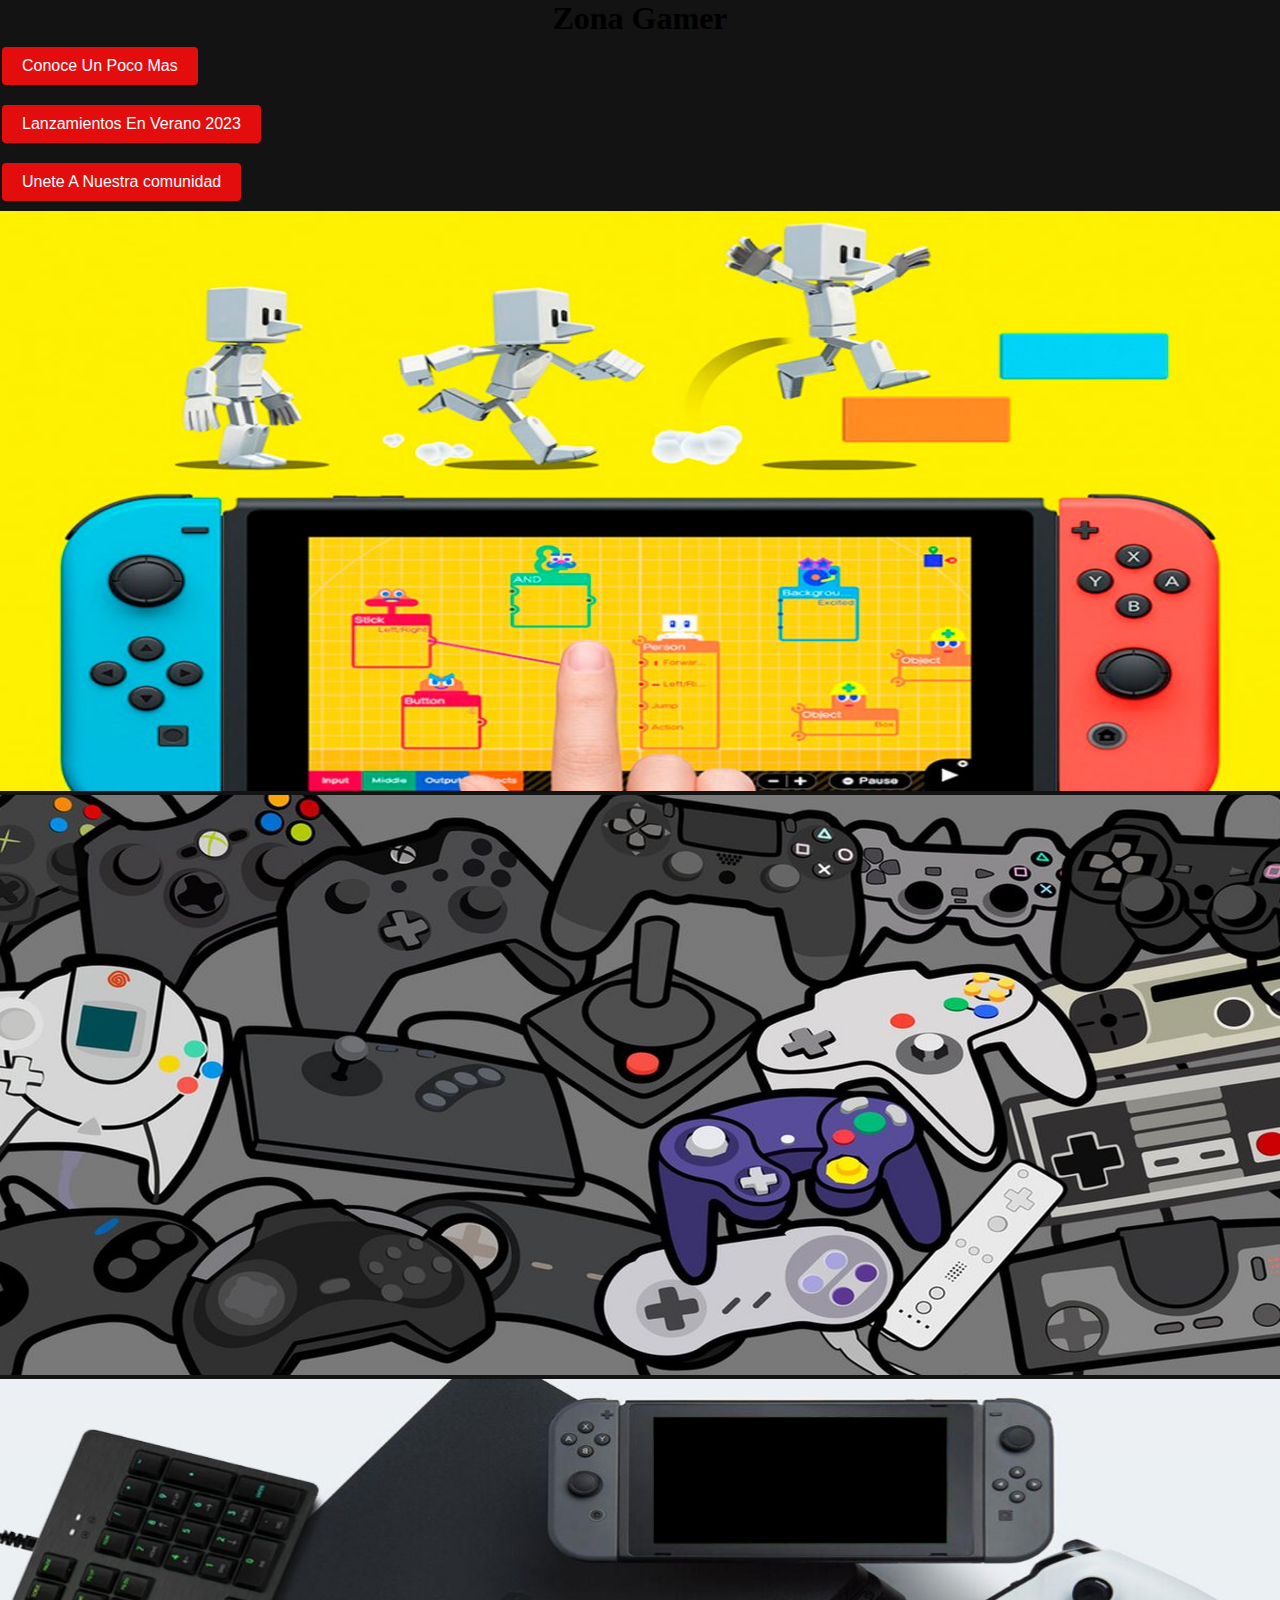
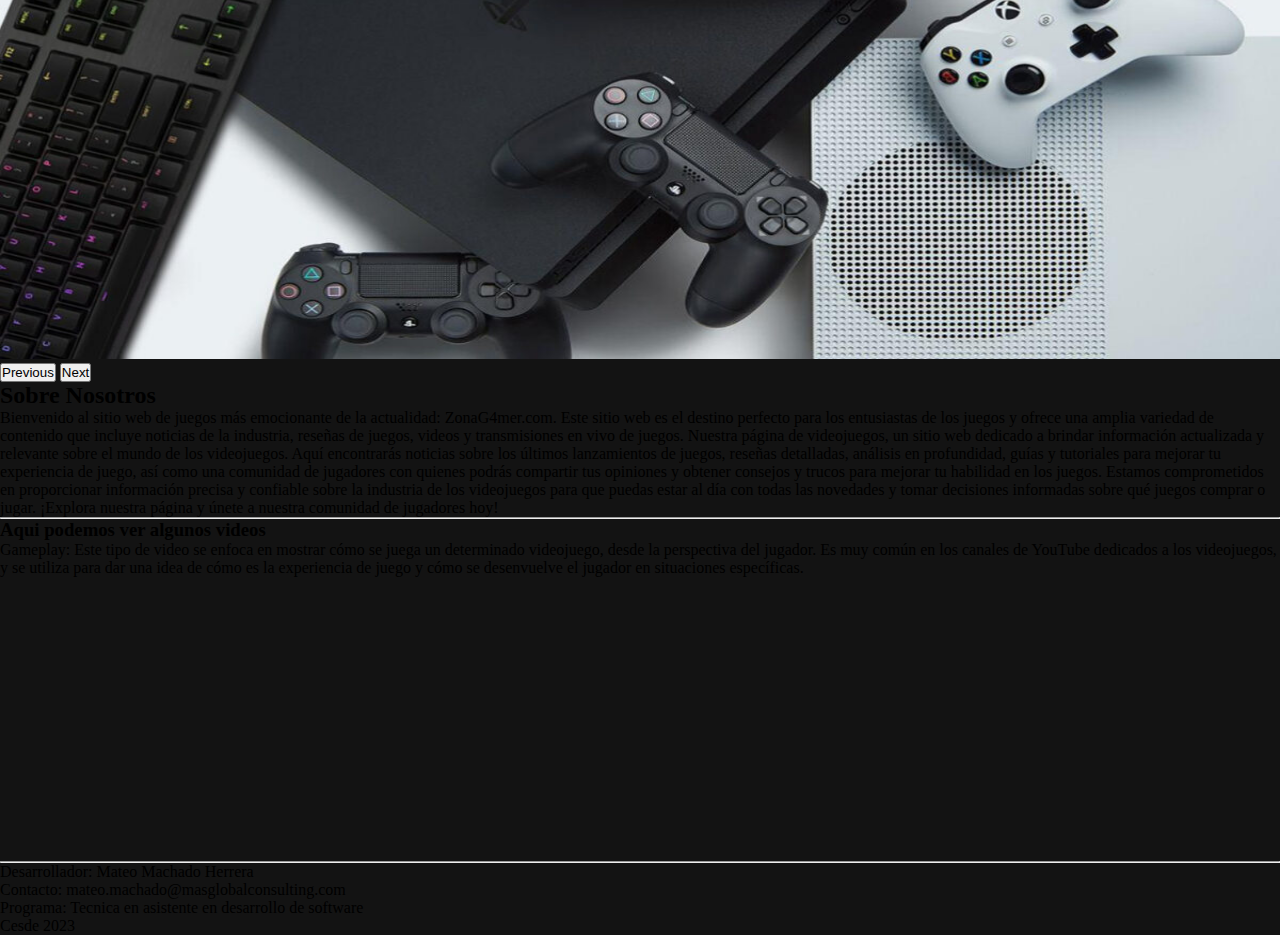
<file: index.html>
<!DOCTYPE html>
<html lang="es">
<head>
    <meta charset="UTF-8">
    <meta http-equiv="X-UA-Compatible" content="IE=edge">
    <meta name="viewport" content="width=device-width, initial-scale=1.0">
    <title>ZonaG4mer</title>
    <link href="https://cdn.jsdelivr.net/npm/bootstrap@5.3.0-alpha2/dist/css/bootstrap.min.css" rel="stylesheet" integrity="sha384-aFq/bzH65dt+w6FI2ooMVUpc+21e0SRygnTpmBvdBgSdnuTN7QbdgL+OapgHtvPp" crossorigin="anonymous">
    <script src="https://cdn.jsdelivr.net/npm/bootstrap@5.3.0-alpha2/dist/js/bootstrap.bundle.min.js" integrity="sha384-qKXV1j0HvMUeCBQ+QVp7JcfGl760yU08IQ+GpUo5hlbpg51QRiuqHAJz8+BrxE/N" crossorigin="anonymous"></script>
    <link rel="stylesheet" href="css/style.css">
    <link rel="icon" href="img/control.jpg">
</head>
<body style="background: rgb(19, 19, 19);">
    <main>
        <h1 style="text-align: center;">Zona Gamer</h1>
        <a href="tabla.html" target="_blank" >
            <button class="boton-enlace">Conoce Un Poco Mas</button>
          </a>
         <br>
        <a href="lanzamientos.html" target="_blank"><button class="boton-enlace">Lanzamientos En Verano 2023</button></a> <br>
        <a href="ingreso.html" target="_blank"><button class="boton-enlace">Unete A Nuestra comunidad</button></a>
        <div id="carouselExample" class="carousel slide">
            <div class="carousel-inner">
              <div class="carousel-item active">
                <img style="width: 100%;" height="580px" src="img/banner.jpg"   alt="...">
              </div>
              <div class="carousel-item">
                <img style="width: 100%;" height="580px" src="img/banner2.webp" alt="...">
              </div>
              <div class="carousel-item">
                <img style="width: 100%;" height="580px" src="img/banner3.jpg"  alt="...">
              </div>
            </div>
            <button class="carousel-control-prev" type="button" data-bs-target="#carouselExample" data-bs-slide="prev">
              <span class="carousel-control-prev-icon" aria-hidden="true"></span>
              <span class="visually-hidden">Previous</span>
            </button>
            <button class="carousel-control-next" type="button" data-bs-target="#carouselExample" data-bs-slide="next">
              <span class="carousel-control-next-icon" aria-hidden="true"></span>
              <span class="visually-hidden">Next</span>
            </button>
          </div>
    </main>
    <section>
      <h2>Sobre Nosotros</h2>
      <p>Bienvenido al sitio web de juegos más emocionante de la actualidad: ZonaG4mer.com. Este sitio web es el destino perfecto para los entusiastas de los juegos y ofrece una amplia variedad de contenido que incluye noticias de la industria, reseñas de juegos, videos y transmisiones en vivo de juegos. Nuestra página de videojuegos, un sitio web dedicado a brindar información actualizada y relevante sobre el mundo de los videojuegos. Aquí encontrarás noticias sobre los últimos lanzamientos de juegos, reseñas detalladas, análisis en profundidad, guías y tutoriales para mejorar tu experiencia de juego, así como una comunidad de jugadores con quienes podrás compartir tus opiniones y obtener consejos y trucos para mejorar tu habilidad en los juegos. Estamos comprometidos en proporcionar información precisa y confiable sobre la industria de los videojuegos para que puedas estar al día con todas las novedades y tomar decisiones informadas sobre qué juegos comprar o jugar. ¡Explora nuestra página y únete a nuestra comunidad de jugadores hoy!</p><hr>
    </section>
    <section>
      <h3>Aqui podemos ver algunos videos</h3>
      <p>Gameplay: Este tipo de video se enfoca en mostrar cómo se juega un determinado videojuego, desde la perspectiva del jugador. Es muy común en los canales de YouTube dedicados a los videojuegos, y se utiliza para dar una idea de cómo es la experiencia de juego y cómo se desenvuelve el jugador en situaciones específicas.</p>
      <iframe width="560" height="280" src="https://www.youtube.com/embed/5oiFK_R_srU" title="YouTube video player" frameborder="0" allow="accelerometer; autoplay; clipboard-write; encrypted-media; gyroscope; picture-in-picture; web-share" allowfullscreen></iframe>
      <iframe width="560" height="280" src="https://www.youtube.com/embed/qGLFGCPn4Ac" title="YouTube video player" frameborder="0" allow="accelerometer; autoplay; clipboard-write; encrypted-media; gyroscope; picture-in-picture; web-share" allowfullscreen></iframe>
    </section><hr>
    <footer>
      <ul>
        <li> Desarrollador: Mateo Machado Herrera</li>
        <li>Contacto: mateo.machado@masglobalconsulting.com</li>
        <li>Programa: Tecnica en asistente en desarrollo de software</li>
        <li>Cesde 2023</li></ul>
    </footer>
</body>
</html>
</file>
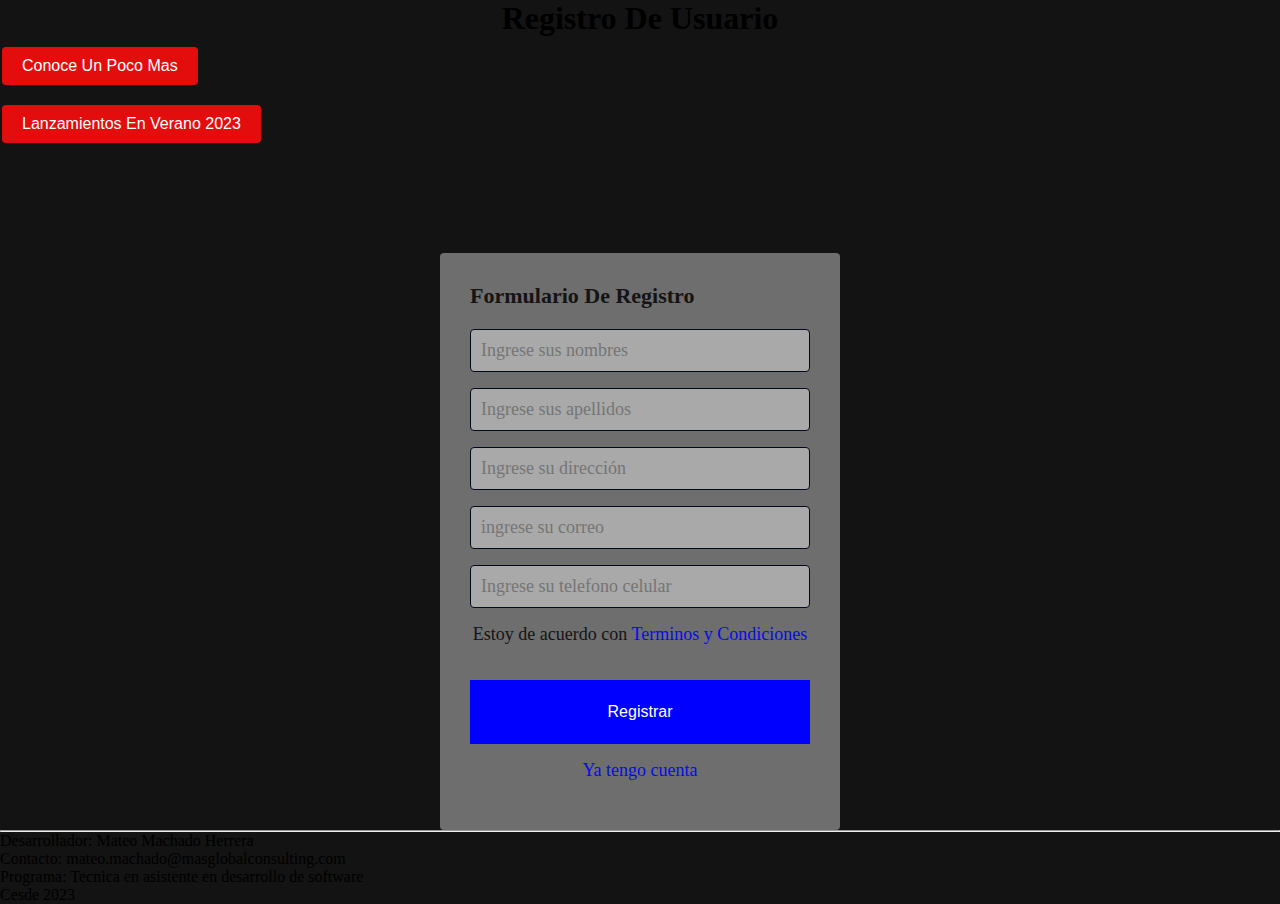
<file: ingreso.html>
<!DOCTYPE html>
<html lang="es">
<head>
    <meta charset="UTF-8">
    <meta http-equiv="X-UA-Compatible" content="IE=edge">
    <meta name="viewport" content="width=device-width, initial-scale=1.0">
    <title>Registro De Usuario</title>
    <link href="https://cdn.jsdelivr.net/npm/bootstrap@5.3.0-alpha2/dist/css/bootstrap.min.css" rel="stylesheet" integrity="sha384-aFq/bzH65dt+w6FI2ooMVUpc+21e0SRygnTpmBvdBgSdnuTN7QbdgL+OapgHtvPp" crossorigin="anonymous">
    <script src="https://cdn.jsdelivr.net/npm/bootstrap@5.3.0-alpha2/dist/js/bootstrap.bundle.min.js" integrity="sha384-qKXV1j0HvMUeCBQ+QVp7JcfGl760yU08IQ+GpUo5hlbpg51QRiuqHAJz8+BrxE/N" crossorigin="anonymous"></script>
    <link rel="stylesheet" href="css/style.css">
    <link rel="icon" href="img/control.jpg">
</head>
<body style="background: rgb(19, 19, 19);">
    <main>
        <h1 style="text-align: center;">Registro De Usuario</h1>
        <a href="tabla.html" target="_blank" >
            <button class="boton-enlace">Conoce Un Poco Mas</button>
          </a>
         <br>
        <a href="lanzamientos.html" target="_blank"><button class="boton-enlace">Lanzamientos En Verano 2023</button></a> <br>
    </main>
    <section>
        <section class="form-register">
            <h4>Formulario De Registro</h4>
        <input class="controls" type="text" name="nombres" id="nombres" placeholder="Ingrese sus nombres">
        <input class="controls" type="text" name="nombres" id="nombres" placeholder="Ingrese sus apellidos">
        <input class="controls" type="text" name="nombres" id="nombres" placeholder="Ingrese su dirección">
        <input class="controls" type="text" name="nombres" id="nombres" placeholder="ingrese su correo">
        <input class="controls" type="text" name="nombres" id="nombres" placeholder="Ingrese su telefono celular">
        <p>Estoy de acuerdo con  <a href="#">Terminos y Condiciones</a></p>
        <input class="botons" type="submit" value="Registrar">
        <p><a href="#">Ya tengo cuenta</a></p>
        </section>
    </section>
       <hr>
    <footer>
      <ul>
        <li> Desarrollador: Mateo Machado Herrera</li>
        <li>Contacto: mateo.machado@masglobalconsulting.com</li>
        <li>Programa: Tecnica en asistente en desarrollo de software</li>
        <li>Cesde 2023</li></ul>
    </footer>
</body>
</html>
</file>
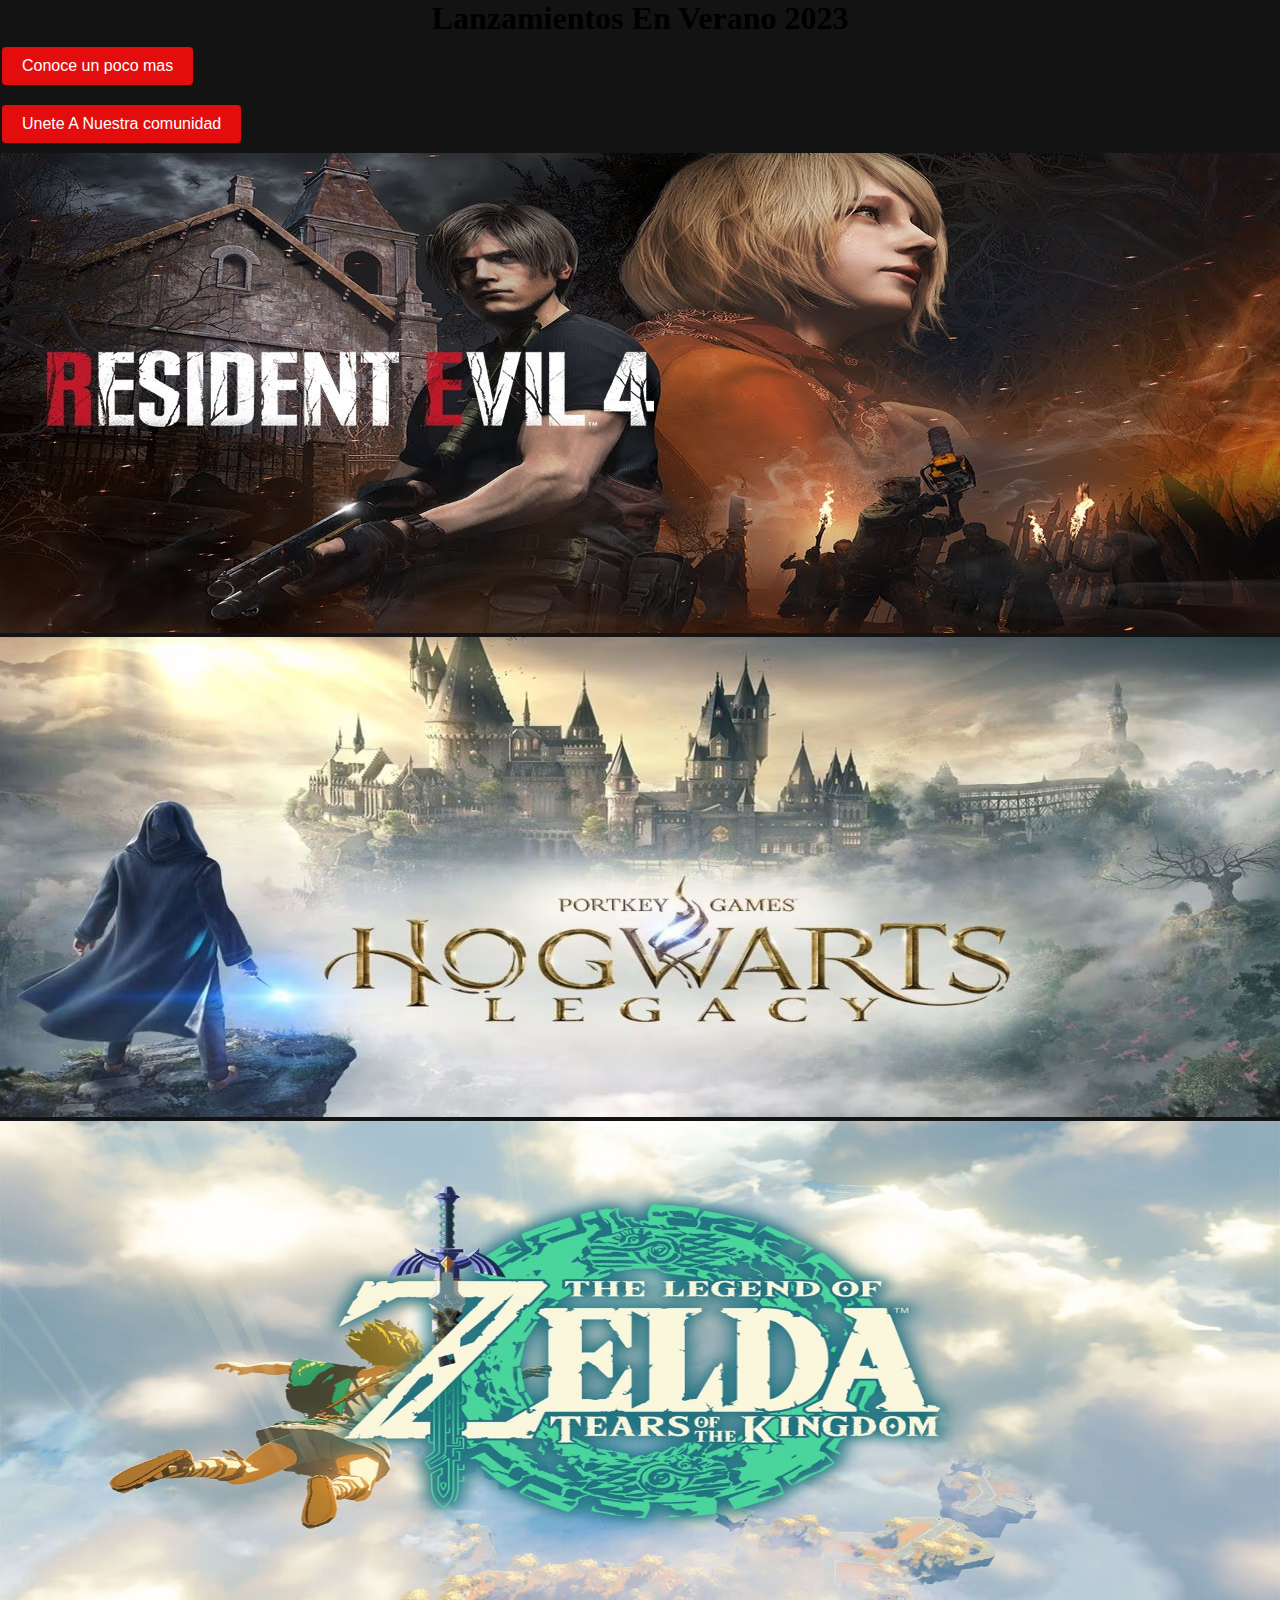
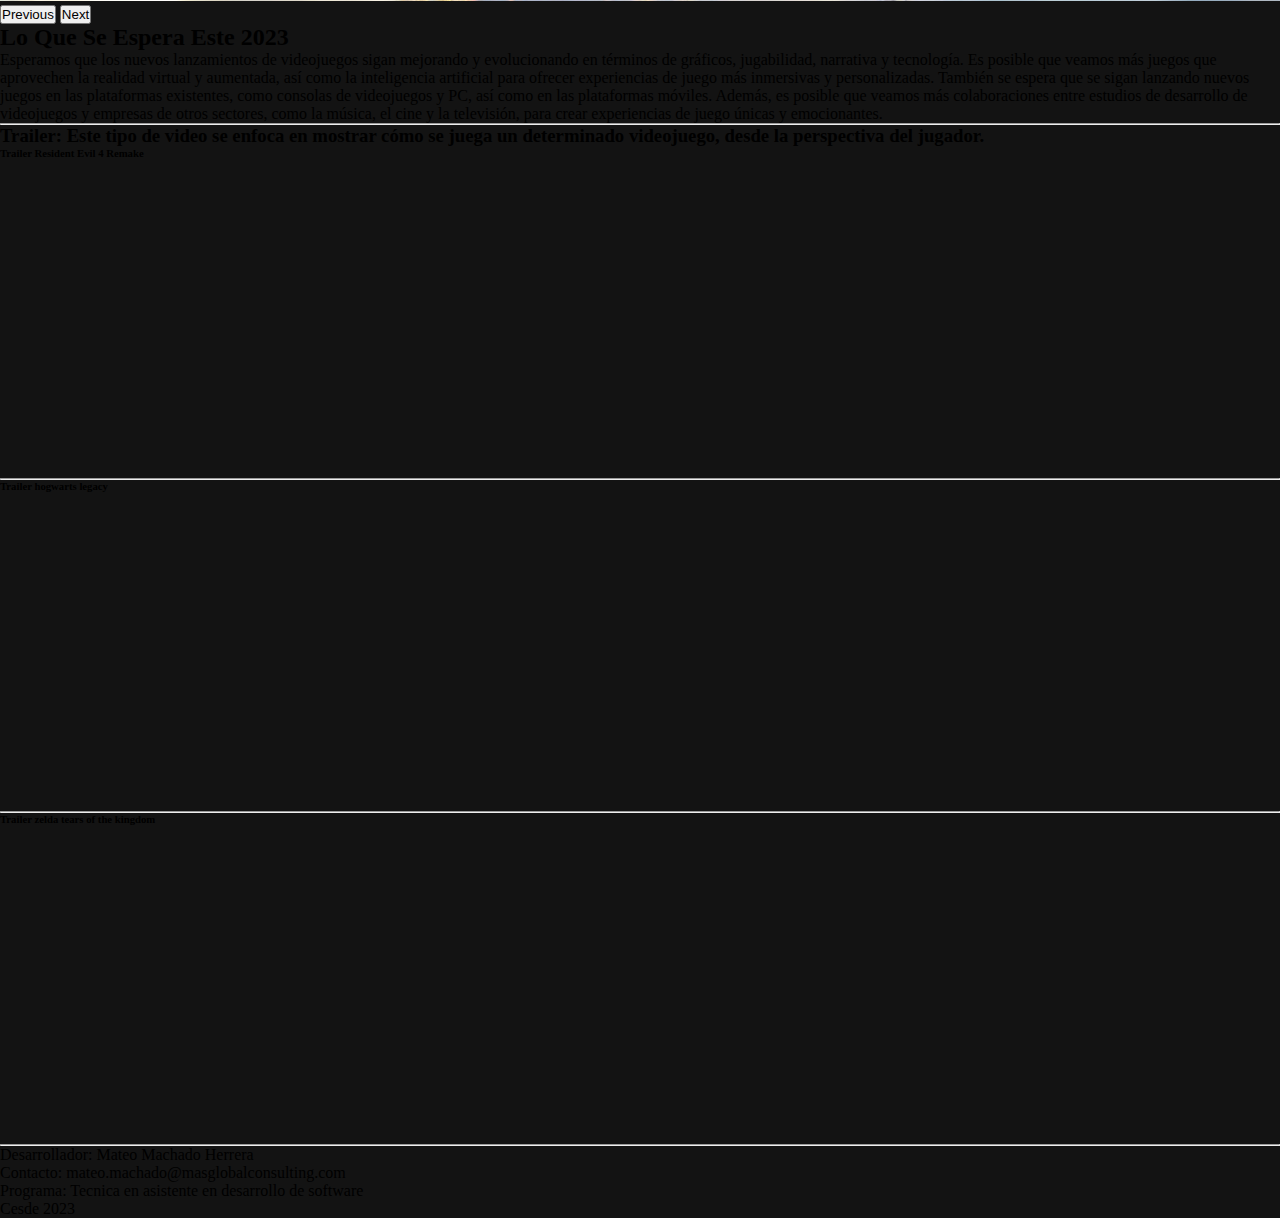
<file: lanzamientos.html>
<!DOCTYPE html>
<html lang="es">
<head>
    <meta charset="UTF-8">
    <meta http-equiv="X-UA-Compatible" content="IE=edge">
    <meta name="viewport" content="width=device-width, initial-scale=1.0">
    <title>Lanzamientos En Verano 2023</title>
    <link href="https://cdn.jsdelivr.net/npm/bootstrap@5.3.0-alpha2/dist/css/bootstrap.min.css" rel="stylesheet" integrity="sha384-aFq/bzH65dt+w6FI2ooMVUpc+21e0SRygnTpmBvdBgSdnuTN7QbdgL+OapgHtvPp" crossorigin="anonymous">
    <script src="https://cdn.jsdelivr.net/npm/bootstrap@5.3.0-alpha2/dist/js/bootstrap.bundle.min.js" integrity="sha384-qKXV1j0HvMUeCBQ+QVp7JcfGl760yU08IQ+GpUo5hlbpg51QRiuqHAJz8+BrxE/N" crossorigin="anonymous"></script>
    <link rel="stylesheet" href="css/style.css">
    <link rel="icon" href="img/control.jpg">
</head>
<body style="background: rgb(19, 19, 19);">
    <main>
        <h1 style="text-align: center;">Lanzamientos En Verano 2023</h1>
        <a href="tabla.html" target="_blank" >
            <button class="boton-enlace">Conoce un poco mas</button>
          </a>
         <br>
        <a href="ingreso.html" target="_blank"><button class="boton-enlace">Unete A Nuestra comunidad</button></a>
        <div id="carouselExample" class="carousel slide">
            <div class="carousel-inner">
              <div class="carousel-item active">
                <img style="width: 100%;" height="480px" src="img/resident.jpg"   alt="resident evil logo">
              </div>
              <div class="carousel-item">
                <img style="width: 100%;" height="480px" src="img/hogwarts.avif" alt="hogwarts legacy logo">
              </div>
              <div class="carousel-item">
                <img style="width: 100%;" height="480px" src="img/zelda.jpeg"  alt="zelda logo">
              </div>
            </div>
            <button class="carousel-control-prev" type="button" data-bs-target="#carouselExample" data-bs-slide="prev">
              <span class="carousel-control-prev-icon" aria-hidden="true"></span>
              <span class="visually-hidden">Previous</span>
            </button>
            <button class="carousel-control-next" type="button" data-bs-target="#carouselExample" data-bs-slide="next">
              <span class="carousel-control-next-icon" aria-hidden="true"></span>
              <span class="visually-hidden">Next</span>
            </button>
          </div>
    </main>
    <section>
      <h2>Lo Que Se Espera Este 2023</h2>
      <p>Esperamos que los nuevos lanzamientos de videojuegos sigan mejorando y evolucionando en términos de gráficos, jugabilidad, narrativa y tecnología. Es posible que veamos más juegos que aprovechen la realidad virtual y aumentada, así como la inteligencia artificial para ofrecer experiencias de juego más inmersivas y personalizadas.

        También se espera que se sigan lanzando nuevos juegos en las plataformas existentes, como consolas de videojuegos y PC, así como en las plataformas móviles. Además, es posible que veamos más colaboraciones entre estudios de desarrollo de videojuegos y empresas de otros sectores, como la música, el cine y la televisión, para crear experiencias de juego únicas y emocionantes.</p><hr>
    </section>
    <section>
      <h3>Trailer: Este tipo de video se enfoca en mostrar cómo se juega un determinado videojuego, desde la perspectiva del jugador.</h3>
      <h6>Trailer Resident Evil 4 Remake</h6>
      <iframe width="560" height="315" src="https://www.youtube.com/embed/8fcVPVbVbXs" title="YouTube video player" frameborder="0" allow="accelerometer; autoplay; clipboard-write; encrypted-media; gyroscope; picture-in-picture; web-share" allowfullscreen></iframe><hr>
      <h6>Trailer hogwarts legacy</h6>
      <iframe width="560" height="315" src="https://www.youtube.com/embed/S6GTl_vPRvU" title="YouTube video player" frameborder="0" allow="accelerometer; autoplay; clipboard-write; encrypted-media; gyroscope; picture-in-picture; web-share" allowfullscreen></iframe><hr>
      <h6>Trailer zelda tears of the kingdom</h6>
      <iframe width="560" height="315" src="https://www.youtube.com/embed/d9rdl3fGfYQ" title="YouTube video player" frameborder="0" allow="accelerometer; autoplay; clipboard-write; encrypted-media; gyroscope; picture-in-picture; web-share" allowfullscreen></iframe>
    </section><hr>
    <footer>
      <ul>
        <li> Desarrollador: Mateo Machado Herrera</li>
        <li>Contacto: mateo.machado@masglobalconsulting.com</li>
        <li>Programa: Tecnica en asistente en desarrollo de software</li>
        <li>Cesde 2023</li></ul>
    </footer>
</body>
</html>
</file>
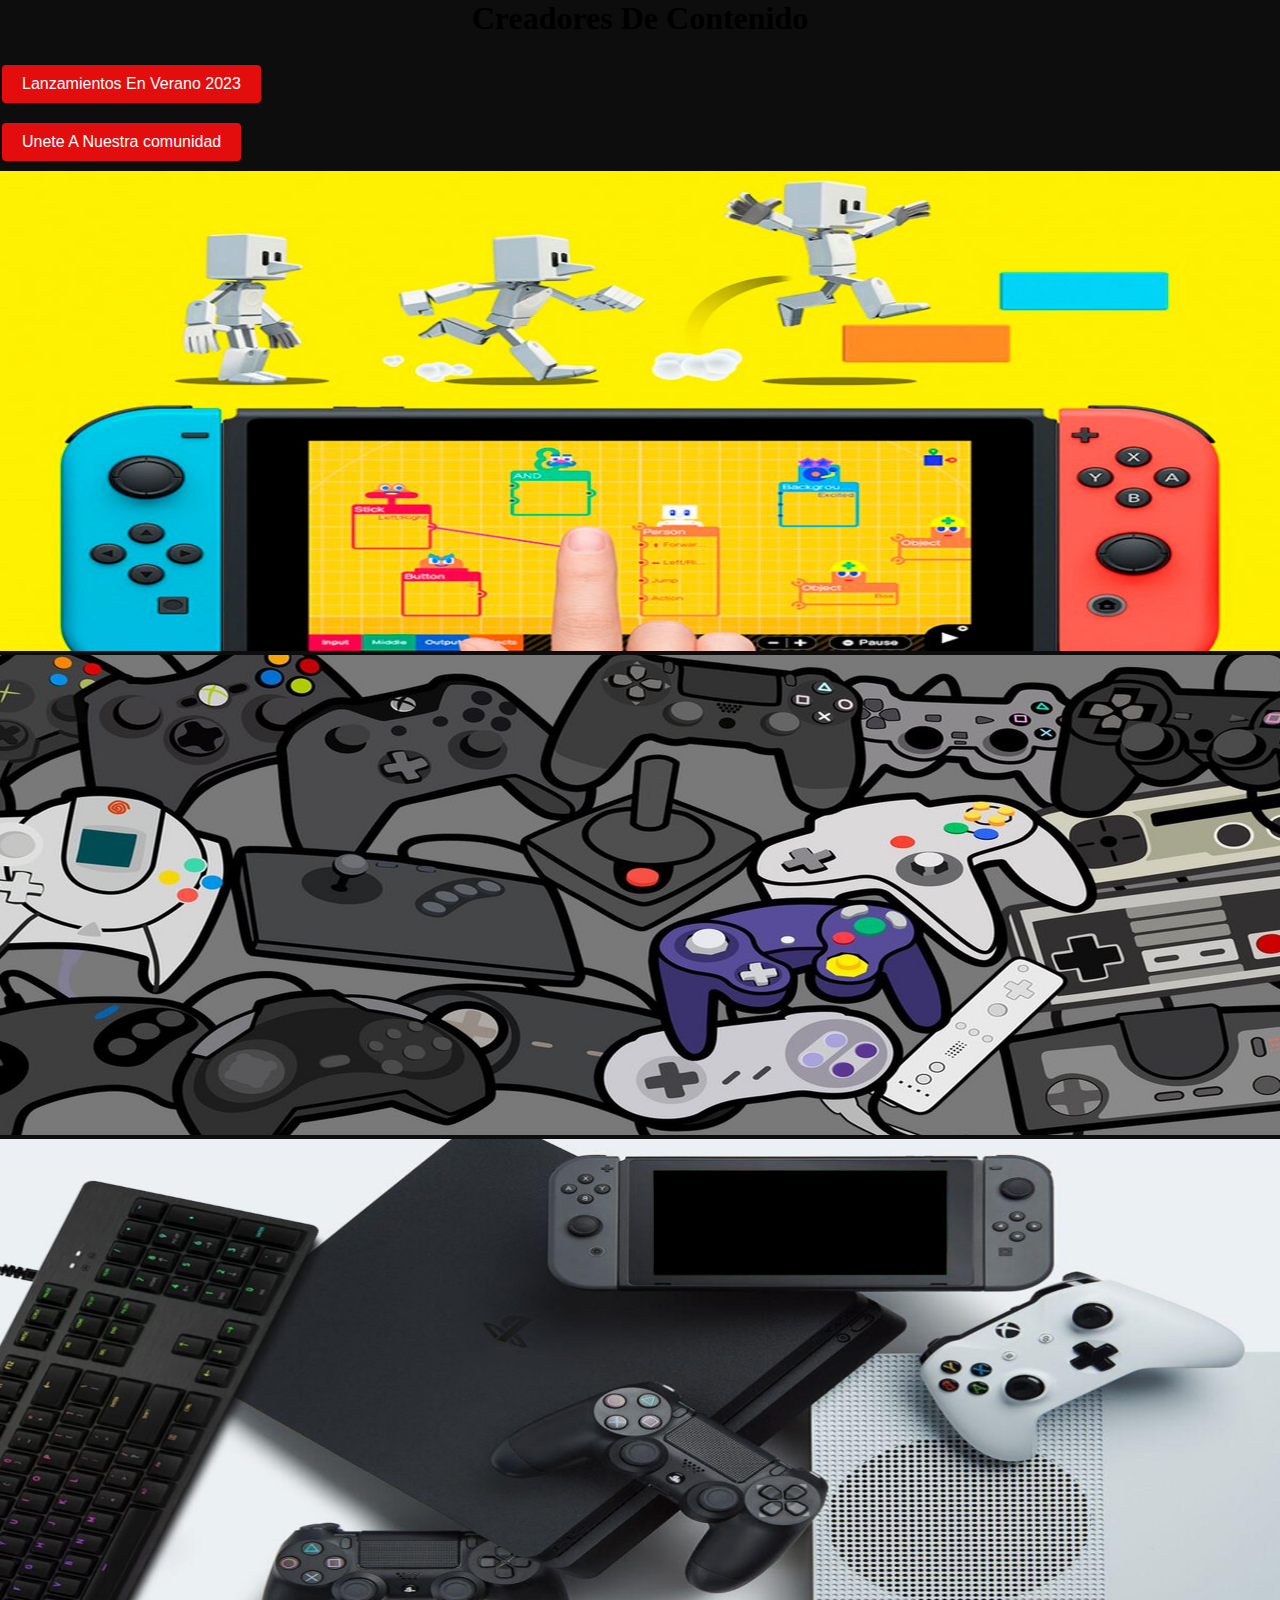
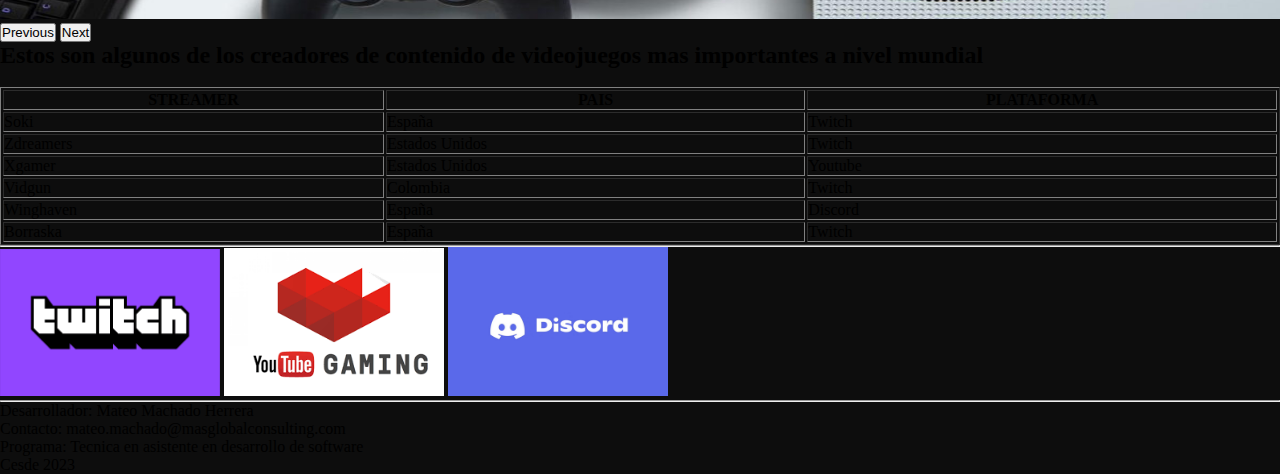
<file: tabla.html>
<!DOCTYPE html>
<html lang="en">
<head>
    <meta charset="UTF-8">
    <meta http-equiv="X-UA-Compatible" content="IE=edge">
    <meta name="viewport" content="width=device-width, initial-scale=1.0">
    <title>Creadores De Contenido</title>
    <link href="https://cdn.jsdelivr.net/npm/bootstrap@5.3.0-alpha2/dist/css/bootstrap.min.css" rel="stylesheet" integrity="sha384-aFq/bzH65dt+w6FI2ooMVUpc+21e0SRygnTpmBvdBgSdnuTN7QbdgL+OapgHtvPp" crossorigin="anonymous">
    <script src="https://cdn.jsdelivr.net/npm/bootstrap@5.3.0-alpha2/dist/js/bootstrap.bundle.min.js" integrity="sha384-qKXV1j0HvMUeCBQ+QVp7JcfGl760yU08IQ+GpUo5hlbpg51QRiuqHAJz8+BrxE/N" crossorigin="anonymous"></script>
    <link rel="stylesheet" href="css/style.css">
    <link rel="icon" href="img/control.jpg">
  </head>
    <body style="background: rgb(13, 13, 13);">
        <main>
            <h1 style="text-align: center;">Creadores De Contenido</h1>
             <br>
            <a href="lanzamientos.html" target="_blank"><button class="boton-enlace">Lanzamientos En Verano 2023</button></a> <br>
            <a href="https://www.callofduty.com/es"><button class="boton-enlace">Unete A Nuestra comunidad</button></a>
            <div id="carouselExample" class="carousel slide">
                <div class="carousel-inner">
                  <div class="carousel-item active">
                    <img style="width: 100%;" height="480px" src="img/banner.jpg"   alt="...">
                  </div>
                  <div class="carousel-item">
                    <img style="width: 100%;" height="480px" src="img/banner2.webp" alt="...">
                  </div>
                  <div class="carousel-item">
                    <img style="width: 100%;" height="480px" src="img/banner3.jpg"  alt="...">
                  </div>
                </div>
                <button class="carousel-control-prev" type="button" data-bs-target="#carouselExample" data-bs-slide="prev">
                  <span class="carousel-control-prev-icon" aria-hidden="true"></span>
                  <span class="visually-hidden">Previous</span>
                </button>
                <button class="carousel-control-next" type="button" data-bs-target="#carouselExample" data-bs-slide="next">
                  <span class="carousel-control-next-icon" aria-hidden="true"></span>
                  <span class="visually-hidden">Next</span>
                </button>
              </div>
        </main>
        <section>
          <h2>Estos son algunos de los creadores de contenido de videojuegos mas importantes a nivel mundial</h2><br>
          <table border="1" style="width: 100%;">
            <tr>
              <th>STREAMER</th>
              <th>PAIS</th>
              <th>PLATAFORMA</th>
            </tr>
            <tr>
              <td>Soki</td>
              <td>España</td>
              <td>Twitch</td>
            </tr>
            <tr>
              <td>Zdreamers</td>
              <td>Estados Unidos</td>
              <td>Twitch</td>
            </tr>
            <tr>
              <td>Xgamer</td>
              <td>Estados Unidos</td>
              <td>Youtube</td>
            </tr>
            <tr>
              <td>Vidgun</td>
              <td>Colombia</td>
              <td>Twitch</td>
            </tr>
            <tr>
              <td>Winghaven</td>
              <td>España</td>
              <td>Discord</td>
            </tr>
            <tr>
              <td>Borraska</td>
              <td>España</td>
              <td>Twitch</td>
            </tr>
          </table>
        </section><hr>
        <img  style="width: 220px;" src="img/twitch-logo.png" alt="twitch-logo">
        <img style="width: 220px;" src="img/youtube-gaming.png" alt="youtube-gaming logo">
        <img style="width: 220px;" src="img/discord.jpg" alt="discrod-logo"><hr>
        <footer>
          <ul>
            <li> Desarrollador: Mateo Machado Herrera</li>
            <li>Contacto: mateo.machado@masglobalconsulting.com</li>
            <li>Programa: Tecnica en asistente en desarrollo de software</li>
            <li>Cesde 2023</li></ul>
        </footer>
</body>
</html>
</file>
<file: css/style.css>
.boton-enlace{
    background-color: #e40d0d;
    border: none;
    color: rgb(255, 255, 255);
    padding: 10px 20px;
    text-align: center;
    text-decoration: none;
    display: inline-block;
    font-size: 16px;
    margin: 10px 2px;
    cursor: pointer;
    border-radius: 4px;
}
*{
    margin: 0;
    padding: 0;
    box-sizing: border-box;
}
.form-register{
    width: 400px;
    background: rgb(110, 110, 110);
    padding: 30px;
    margin: auto ;
    margin-top: 100px;
    border-radius: 4px;
    font-family: "calibri";
    color: rgb(20, 20, 20);


}
.form-register h4{
    font-size: 22px;
    margin-bottom: 20px;
}

.controls {
    width: 100%;
    background: darkgray;
    padding: 10px;
    border-radius: 4px;
    margin-bottom: 16px;
    border: 1px solid #01091b;
    font-family: "calibri";
    font-size: 18px;
}

.form-register p{
    height: 40px;
    text-align: center;
    font-size: 18px;
}

.form-register a{
    color: rgb(4, 12, 235);
    text-decoration: none ;
}

.form-register a:hover{
    color: white;
    text-decoration: underline ;
}

.form-register .botons {
    width: 100%;
    background: blue;
    border: none;
    padding: 12px;
    color: white;
    margin: 16px 0;
    font-size: 16px;
    line-height: 40px;


}
</file>
